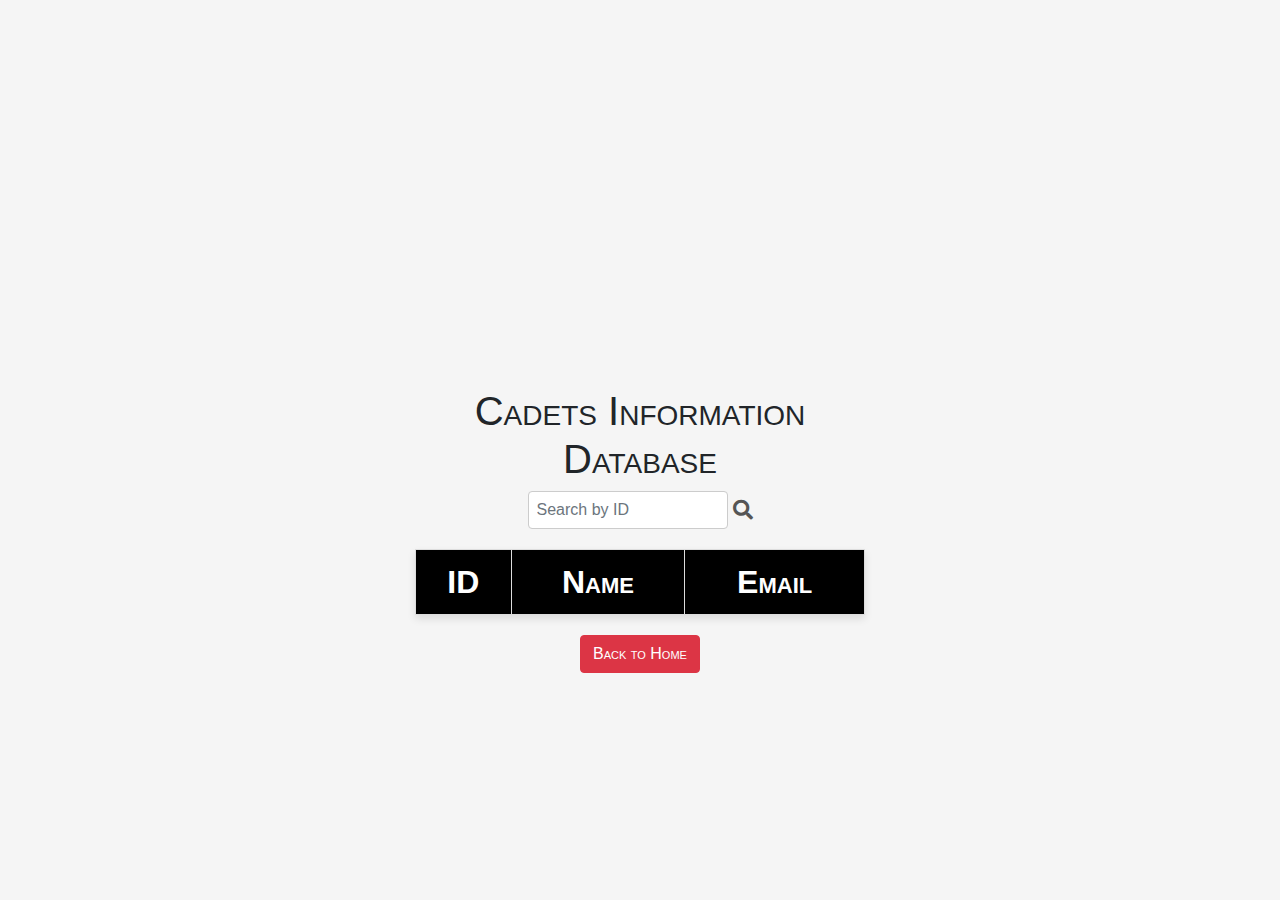
<file: cadetInfo.html>
<!DOCTYPE html>
<html lang="en">

<head>
    <meta charset="UTF-8">
    <meta name="viewport" content="width=device-width, initial-scale=1.0">
    <link rel="stylesheet" href="https://stackpath.bootstrapcdn.com/bootstrap/4.5.2/css/bootstrap.min.css">
    <link rel="stylesheet" href="https://cdnjs.cloudflare.com/ajax/libs/font-awesome/5.15.1/css/all.min.css">
    <style>
        body {
            font-family: 'Arial', sans-serif;
            margin: 0;
            padding: 0;
            display: flex;
            align-items: center;
            justify-content: center;
            min-height: 100vh;
            background-color: #f5f5f5;
        }

        #container {
            text-align: center;
        }

        #searchBox {
            display: flex;
            justify-content: center;
            align-items: center;
            margin-bottom: 15px;
        }

        #searchInput {
            width: 200px;
            padding: 8px;
            box-sizing: border-box;
            border: 1px solid #ccc;
            border-radius: 4px;
            margin-right: 5px;
        }

        #searchIcon {
            font-size: 20px;
            color: #555;
            cursor: pointer;
        }

        #data-table {
            width: 100%;
            border-collapse: collapse;
            margin-top: 20px;
            box-shadow: 0 4px 8px rgba(0, 0, 0, 0.1);

        }

        #data-table th,
        #data-table td {
            border: 1px solid #ddd;
            padding: 8px;
            text-align: left;
            transition: background-color 0.3s;
        }

        #data-table th {
            font-size: xx-large;
            background: black;
            color: white;
            text-align: center;
        }

        #data-table tr:hover {
            background-color: #e0e0e0;
        }
        #data{
            margin-top: 10rem;
            font-size: larger;
            font-stretch: condensed;
            font-variant-caps: petite-caps;
            font-family: 'Franklin Gothic Medium', 'Arial Narrow', Arial, sans-serif;
            width: 30rem;
        }
        .back-to-home {
            margin-top: 20px;
            text-align: center;
        }
    </style>
    <title>Cadets Information Database</title>
</head>

<body>
    <section id="data">
        <div id="container">
            <div class="col-md-12">
                <h1>Cadets Information Database</h1>
            <div id="searchBox">
                <input type="text" id="searchInput" class="form-control" placeholder="Search by ID" oninput="searchData()">
                <i class="fas fa-search" id="searchIcon" onclick="searchData()"></i>
            </div>
            <table class="table" id="data-table">
                <thead>
                    <tr>
                        <th>ID</th>
                        <th>Name</th>
                        <th>Email</th>
                    </tr>
                </thead>
                <tbody id="table-body"></tbody>
            </table>
            </div>
            <div class="back-to-home">
                <a href="index.html" class="btn btn-danger">Back to Home</a>
            </div>
        </div>
        
    </section>

    <script src="https://code.jquery.com/jquery-3.5.1.slim.min.js"></script>
    <script src="https://cdn.jsdelivr.net/npm/@popperjs/core@2.9.2/dist/umd/popper.min.js"></script>
    <script src="https://stackpath.bootstrapcdn.com/bootstrap/4.5.2/js/bootstrap.min.js"></script>

    <script>
        async function fetchData() {
            try {
                const response = await fetch('https://jsonplaceholder.typicode.com/comments');
                const data = await response.json();
                return data;
            } catch (error) {
                console.error('Error fetching data:', error);
            }
        }

        async function displayData() {
            const data = await fetchData();
            const tableBody = document.getElementById('table-body');

            if (data) {
                tableBody.innerHTML = '';
                data.forEach(person => {
                    const row = document.createElement('tr');
                    row.innerHTML = `<td>${person.id}</td>
                                      <td>${person.name}</td>
                                      <td>${person.email}</td>`;
                    tableBody.appendChild(row);
                });
            }
        }

        function searchData() {
            const searchTerm = document.getElementById('searchInput').value.trim();
            const tableBody = document.getElementById('table-body');

            fetchData().then(data => {
                const filteredData = data.filter(person =>
                    person.id.toString() === searchTerm
                );
                displaySearchResults(filteredData, tableBody);
            });
        }

        function displaySearchResults(data, container) {
            container.innerHTML = '';

            if (data.length === 0) {
                container.innerHTML = '<tr><td colspan="3">No results found.</td></tr>';
            } else {
                data.forEach(person => {
                    const row = document.createElement('tr');
                    row.innerHTML = `<td>${person.id}</td>
                                      <td>${person.name}</td>
                                      <td>${person.email}</td>`;
                    container.appendChild(row);
                });
            }
        }

        // Initial data load
        displayData();
    </script>
<!-- Code injected by live-server -->
<script>
	// <![CDATA[  <-- For SVG support
	if ('WebSocket' in window) {
		(function () {
			function refreshCSS() {
				var sheets = [].slice.call(document.getElementsByTagName("link"));
				var head = document.getElementsByTagName("head")[0];
				for (var i = 0; i < sheets.length; ++i) {
					var elem = sheets[i];
					var parent = elem.parentElement || head;
					parent.removeChild(elem);
					var rel = elem.rel;
					if (elem.href && typeof rel != "string" || rel.length == 0 || rel.toLowerCase() == "stylesheet") {
						var url = elem.href.replace(/(&|\?)_cacheOverride=\d+/, '');
						elem.href = url + (url.indexOf('?') >= 0 ? '&' : '?') + '_cacheOverride=' + (new Date().valueOf());
					}
					parent.appendChild(elem);
				}
			}
			var protocol = window.location.protocol === 'http:' ? 'ws://' : 'wss://';
			var address = protocol + window.location.host + window.location.pathname + '/ws';
			var socket = new WebSocket(address);
			socket.onmessage = function (msg) {
				if (msg.data == 'reload') window.location.reload();
				else if (msg.data == 'refreshcss') refreshCSS();
			};
			if (sessionStorage && !sessionStorage.getItem('IsThisFirstTime_Log_From_LiveServer')) {
				console.log('Live reload enabled.');
				sessionStorage.setItem('IsThisFirstTime_Log_From_LiveServer', true);
			}
		})();
	}
	else {
		console.error('Upgrade your browser. This Browser is NOT supported WebSocket for Live-Reloading.');
	}
	// ]]>
</script>
<!-- Code injected by live-server -->
<script>
	// <![CDATA[  <-- For SVG support
	if ('WebSocket' in window) {
		(function () {
			function refreshCSS() {
				var sheets = [].slice.call(document.getElementsByTagName("link"));
				var head = document.getElementsByTagName("head")[0];
				for (var i = 0; i < sheets.length; ++i) {
					var elem = sheets[i];
					var parent = elem.parentElement || head;
					parent.removeChild(elem);
					var rel = elem.rel;
					if (elem.href && typeof rel != "string" || rel.length == 0 || rel.toLowerCase() == "stylesheet") {
						var url = elem.href.replace(/(&|\?)_cacheOverride=\d+/, '');
						elem.href = url + (url.indexOf('?') >= 0 ? '&' : '?') + '_cacheOverride=' + (new Date().valueOf());
					}
					parent.appendChild(elem);
				}
			}
			var protocol = window.location.protocol === 'http:' ? 'ws://' : 'wss://';
			var address = protocol + window.location.host + window.location.pathname + '/ws';
			var socket = new WebSocket(address);
			socket.onmessage = function (msg) {
				if (msg.data == 'reload') window.location.reload();
				else if (msg.data == 'refreshcss') refreshCSS();
			};
			if (sessionStorage && !sessionStorage.getItem('IsThisFirstTime_Log_From_LiveServer')) {
				console.log('Live reload enabled.');
				sessionStorage.setItem('IsThisFirstTime_Log_From_LiveServer', true);
			}
		})();
	}
	else {
		console.error('Upgrade your browser. This Browser is NOT supported WebSocket for Live-Reloading.');
	}
	// ]]>
</script>
</body>

</html>
</file>
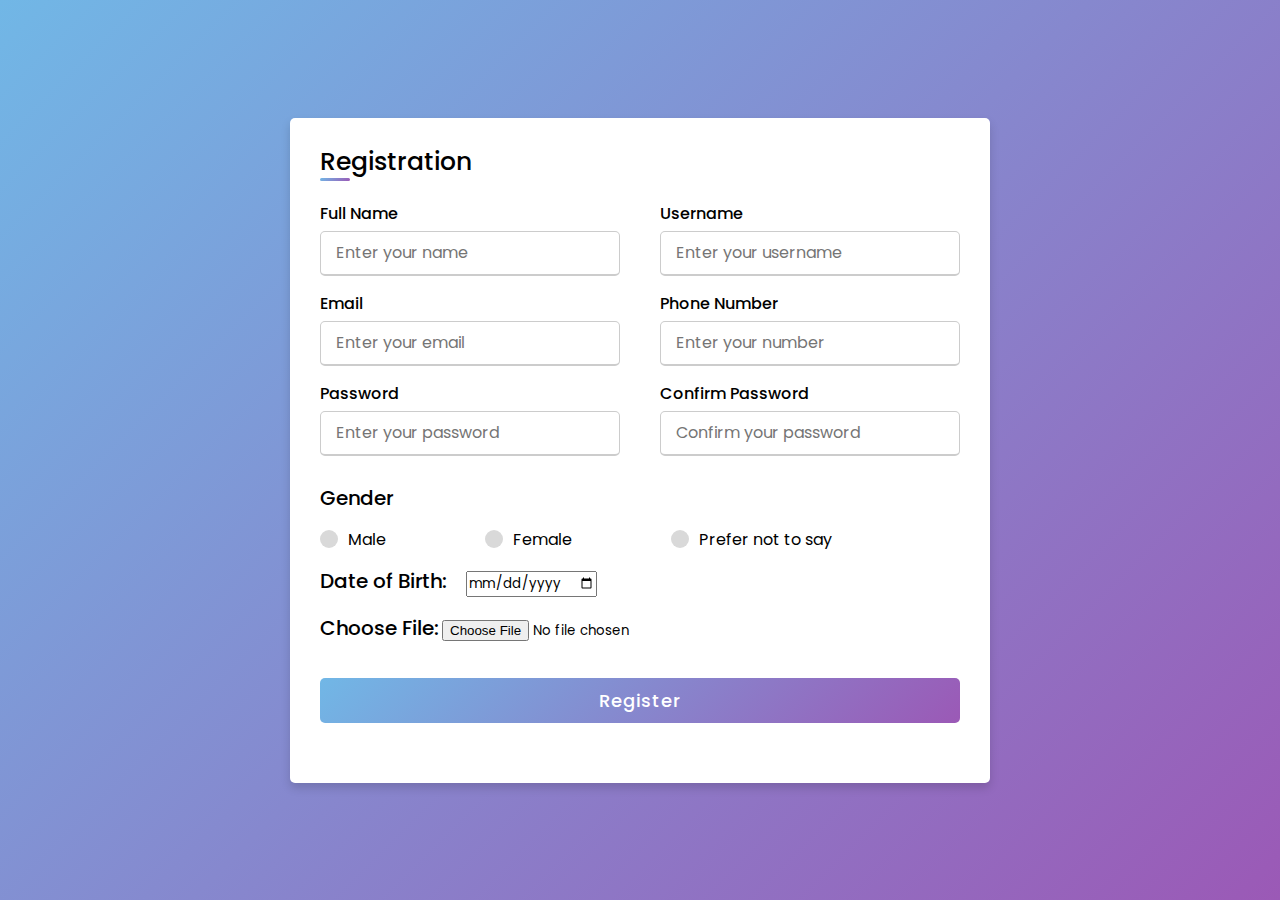
<file: reg.html>
<!DOCTYPE html>
<!-- Created By CodingLab - www.codinglabweb.com -->
<html lang="en" dir="ltr">
  <head>
    <meta charset="UTF-8">
    <title> Responsive Registration Form | CodingLab </title>
    <link rel="stylesheet" href="style.css">
     <meta name="viewport" content="width=device-width, initial-scale=1.0">
   </head>
   <style>
    @import url('https://fonts.googleapis.com/css2?family=Poppins:wght@200;300;400;500;600;700&display=swap');
*{
  margin: 0;
  padding: 0;
  box-sizing: border-box;
  font-family: 'Poppins',sans-serif;
}
body{
  height: 100vh;
  display: flex;
  justify-content: center;
  align-items: center;
  padding: 10px;
  background: linear-gradient(135deg, #71b7e6, #9b59b6);
}
.container{
  max-width: 700px;
  width: 100%;
  background-color: #fff;
  padding: 25px 30px;
  border-radius: 5px;
  box-shadow: 0 5px 10px rgba(0,0,0,0.15);
}
.container .title{
  font-size: 25px;
  font-weight: 500;
  position: relative;
}
.container .title::before{
  content: "";
  position: absolute;
  left: 0;
  bottom: 0;
  height: 3px;
  width: 30px;
  border-radius: 5px;
  background: linear-gradient(135deg, #71b7e6, #9b59b6);
}
.content form .user-details{
  display: flex;
  flex-wrap: wrap;
  justify-content: space-between;
  margin: 20px 0 12px 0;
}
form .user-details .input-box{
  margin-bottom: 15px;
  width: calc(100% / 2 - 20px);
}
form .input-box span.details{
  display: block;
  font-weight: 500;
  margin-bottom: 5px;
}
.user-details .input-box input{
  height: 45px;
  width: 100%;
  outline: none;
  font-size: 16px;
  border-radius: 5px;
  padding-left: 15px;
  border: 1px solid #ccc;
  border-bottom-width: 2px;
  transition: all 0.3s ease;
}
.user-details .input-box input:focus,
.user-details .input-box input:valid{
  border-color: #9b59b6;
}
 form .gender-details .gender-title{
  font-size: 20px;
  font-weight: 500;
 }
 form .category{
   display: flex;
   width: 80%;
   margin: 14px 0 ;
   justify-content: space-between;
 }
 form .category label{
   display: flex;
   align-items: center;
   cursor: pointer;
 }
 form .category label .dot{
  height: 18px;
  width: 18px;
  border-radius: 50%;
  margin-right: 10px;
  background: #d9d9d9;
  border: 5px solid transparent;
  transition: all 0.3s ease;
}
 #dot-1:checked ~ .category label .one,
 #dot-2:checked ~ .category label .two,
 #dot-3:checked ~ .category label .three{
   background: #9b59b6;
   border-color: #d9d9d9;
 }
 form input[type="radio"]{
   display: none;
 }
 form .button{
   height: 45px;
   margin: 35px 0
 }
 form .button input{
   height: 100%;
   width: 100%;
   border-radius: 5px;
   border: none;
   color: #fff;
   font-size: 18px;
   font-weight: 500;
   letter-spacing: 1px;
   cursor: pointer;
   transition: all 0.3s ease;
   background: linear-gradient(135deg, #71b7e6, #9b59b6);
 }
 form .button input:hover{
  /* transform: scale(0.99); */
  background: linear-gradient(-135deg, #71b7e6, #9b59b6);
  }
 @media(max-width: 584px){
 .container{
  max-width: 100%;
}
form .user-details .input-box{
    margin-bottom: 15px;
    width: 100%;
  }
  form .category{
    width: 100%;
  }
  .content form .user-details{
    max-height: 300px;
    overflow-y: scroll;
  }
  .user-details::-webkit-scrollbar{
    width: 5px;
  }
  }
  @media(max-width: 459px){
  .container .content .category{
    flex-direction: column;
  }
}
   </style>
<body>
  <div class="container">
    <div class="title">Registration</div>
    <div class="content">
      <form action="#">
        <div class="user-details">
          <div class="input-box">
            <span class="details">Full Name</span>
            <input type="text" placeholder="Enter your name" required>
          </div>
          <div class="input-box">
            <span class="details">Username</span>
            <input type="text" placeholder="Enter your username" required>
          </div>
          <div class="input-box">
            <span class="details">Email</span>
            <input type="text" placeholder="Enter your email" required>
          </div>
          <div class="input-box">
            <span class="details">Phone Number</span>
            <input type="text" placeholder="Enter your number" required>
          </div>
          <div class="input-box">
            <span class="details">Password</span>
            <input type="password" placeholder="Enter your password" required>
          </div>
          <div class="input-box">
            <span class="details">Confirm Password</span>
            <input type="password" placeholder="Confirm your password" required>
          </div>
        </div>
        <div class="gender-details">
          <input type="radio" name="gender" id="dot-1">
          <input type="radio" name="gender" id="dot-2">
          <input type="radio" name="gender" id="dot-3">
          <span class="gender-title">Gender</span>
          <div class="category">
            <label for="dot-1">
            <span class="dot one"></span>
            <span class="gender">Male</span>
          </label>
          <label for="dot-2">
            <span class="dot two"></span>
            <span class="gender">Female</span>
          </label>
          <label for="dot-3">
            <span class="dot three"></span>
            <span class="gender">Prefer not to say</span>
            </label>
          </div>
        </div>
        <div class="date">
            <label style="font-size: 20px;
            font-weight: 500;" for="dob">Date of Birth:</label>
    <input style="margin-left: 1rem;" type="date" id="dob" name="dob" required>
        </div>

        <div style="margin-top: 1rem;" class="file">
            <label style="font-size: 20px;
            font-weight: 500;" for="file">Choose File:</label>
            <input  type="file" id="file" name="file" accept=".jpg, .jpeg, .png">
        </div>
        <div class="button">
           
          <input id="successButton" type="submit" value="Register">
        </div>
      </form>
    </divs>
  </div>
  <script>
    // Function to handle button click
    document.getElementById("successButton").addEventListener("click", function() {
        // Redirect to home page (replace "home.html" with your actual home page URL)
        window.location.href = "index.html";
    });
</script>
</body>
</html>
</file>
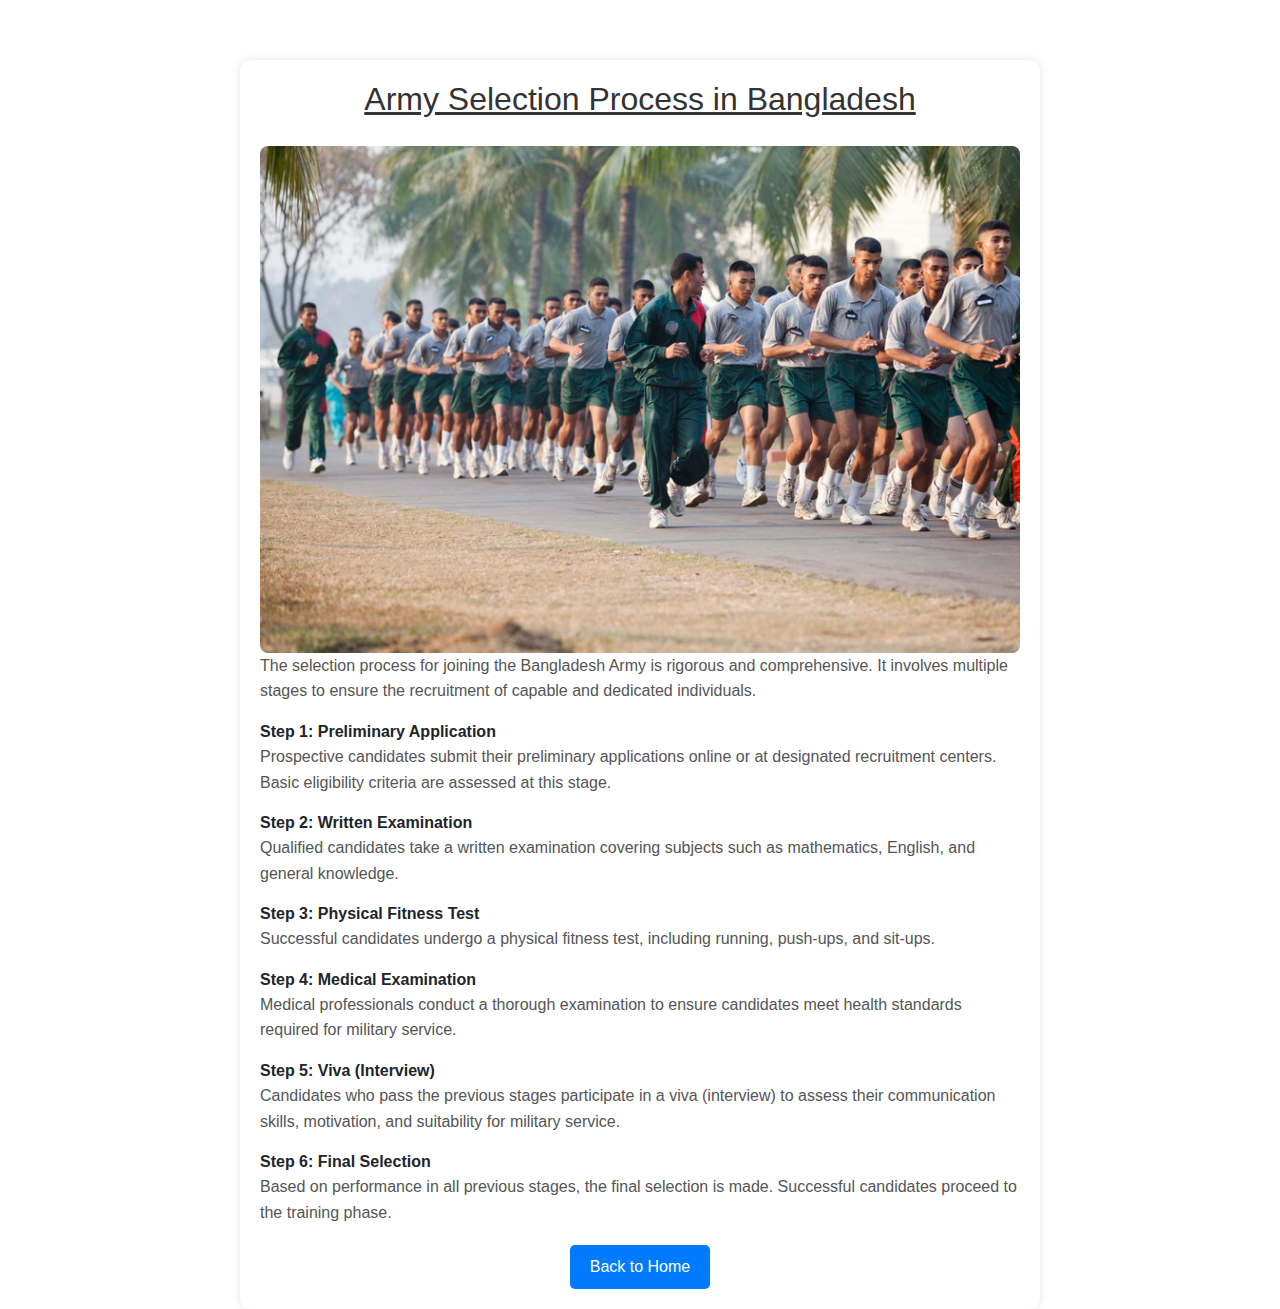
<file: selection.html>
<!DOCTYPE html>
<html lang="en">
<head>
    <meta charset="UTF-8">
    <meta name="viewport" content="width=device-width, initial-scale=1.0">
    <title>Army Selection Process</title>
    <!-- Bootstrap CSS link -->
    <link rel="stylesheet" href="https://stackpath.bootstrapcdn.com/bootstrap/4.5.2/css/bootstrap.min.css">
    <style>
        body {
            padding-top: 60px; /* Adjusted for fixed navbar */
        }

        .selection-process {
            background-color: #ffffff;
            padding: 20px;
            border-radius: 10px;
            box-shadow: 0 0 10px rgba(0, 0, 0, 0.1);
            text-align: left;
            max-width: 800px;
            margin: 0 auto;
        }

        h2 {
            color: #333;
        }

        p {
            line-height: 1.6;
            color: #555;
        }

        ul {
            list-style-type: none;
            padding: 0;
        }

        li {
            margin-bottom: 10px;
        }

        img {
            width: 100%;
            border-radius: 8px;
            margin-top: 20px;
        }

        .back-to-home {
            margin-top: 20px;
            text-align: center;
        }

        .back-to-home a {
            display: inline-block;
            padding: 10px 20px;
            background-color: #007bff;
            color: #fff;
            text-decoration: none;
            border-radius: 5px;
        }

        .back-to-home a:hover {
            background-color: #0056b3;
        }
    </style>
</head>
<body>

<div class="selection-process">
    <h2 style="text-align: center; font-family: 'Gill Sans', 'Gill Sans MT', Calibri, 'Trebuchet MS', sans-serif;"><u>Army Selection Process in Bangladesh</u></h2>
    <img src="imageAnimation/a15.jpg" alt="Army Selection Process Image">
    <p>The selection process for joining the Bangladesh Army is rigorous and comprehensive. It involves multiple stages to ensure the recruitment of capable and dedicated individuals.</p>

    <ul>
        <li><strong>Step 1: Preliminary Application</strong>
            <p>Prospective candidates submit their preliminary applications online or at designated recruitment centers. Basic eligibility criteria are assessed at this stage.</p>
        </li>

        <li><strong>Step 2: Written Examination</strong>
            <p>Qualified candidates take a written examination covering subjects such as mathematics, English, and general knowledge.</p>
        </li>

        <li><strong>Step 3: Physical Fitness Test</strong>
            <p>Successful candidates undergo a physical fitness test, including running, push-ups, and sit-ups.</p>
        </li>

        <li><strong>Step 4: Medical Examination</strong>
            <p>Medical professionals conduct a thorough examination to ensure candidates meet health standards required for military service.</p>
        </li>

        <li><strong>Step 5: Viva (Interview)</strong>
            <p>Candidates who pass the previous stages participate in a viva (interview) to assess their communication skills, motivation, and suitability for military service.</p>
        </li>

        <li><strong>Step 6: Final Selection</strong>
            <p>Based on performance in all previous stages, the final selection is made. Successful candidates proceed to the training phase.</p>
        </li>
    </ul>

    

    <!-- Back to Home button -->
    <div class="back-to-home">
        <a href="index.html">Back to Home</a>
    </div>
</div>

<!-- Bootstrap JS and Popper.js scripts -->
<script src="https://code.jquery.com/jquery-3.5.1.slim.min.js"></script>
<script src="https://cdn.jsdelivr.net/npm/@popperjs/core@2.5.2/dist/umd/popper.min.js"></script>
<script src="https://stackpath.bootstrapcdn.com/bootstrap/4.5.2/js/bootstrap.min.js"></script>

</body>
</html>
</file>
<file: style.css>
@import url("https://fonts.googleapis.com/css2?family=Poppins:wght@200;300;400;500;600;700;800;900&display=swap");
*{
    padding: 0;
    margin: 0;
    
}

.navbar-nav .nav-item {
    transition: background-color 0.3s ease-in-out, transform 0.3s ease-in-out;
}

.navbar-nav .nav-item:hover {
    background-color: #007bff; /* Set your desired hover background color */
    border-top-left-radius: 10px; /* Adjust the radius for the top-left corner */
    border-top-right-radius: 10px; /* Adjust the radius for the top-right corner */
    border-bottom-left-radius: 10px; /* Adjust the radius for the bottom-left corner */
    border-bottom-right-radius: 10px; /* Adjust the radius for the bottom-right corner */
    transform: scale(1.1); /* Adjust the scale factor for the transform effect */
}

.font{
    font-family: cursive;
    font-size: 26px;
}
.card-text{
    text-align: -webkit-match-parent;
}
.card-title{
    text-align: center;
    font-size: x-large;
    font-weight: bold;
    font-family: fantasy;
}
.latesstNews{
    margin-top: 2rem;
    margin-left: 1.2rem;
}
.heading{
    text-align: center;
    font-family: 'Courier New', Courier, monospace;
    font-weight: bold;
}
.historyText{
    text-align: justify;
}
.btn-container {
    display: flex;
    justify-content: center;
    align-items: center;
}
marquee img{
    
width: 18rem;
    
height: 13rem;
    
border: 2px solid brown;
    
border-radius: 1rem;
}

#activities{

margin-top: 5rem;
}
.act{
    
text-align: center;
    
font-family: cursive;
}
/* #footer {
    background: linear-gradient(to right, #4CAF50, #2196F3);
    padding: 20px 0;
    text-align: center;
    color: #ffffff; 
}


#map {
    width: 100%;
    height: 300px; 
} */
#myFooter{
    display: flex;
    
    justify-content: flex-end;
    align-items: flex-end;
    min-height: 90vh;
  }
  
  .footer {
    position: relative;
    width: 100%;
    background: #3586ff;
    min-height: 100px;
    padding: 20px 50px;
    display: flex;
    justify-content: center;
    align-items: center;
    flex-direction: column;
  }
  
  .social-icon,
  .menu {
    position: relative;
    display: flex;
    justify-content: center;
    align-items: center;
    margin: 10px 0;
    flex-wrap: wrap;
  }
  
  .social-icon__item,
  .menu__item {
    list-style: none;
  }
  
  .social-icon__link {
    font-size: 2rem;
    color: #fff;
    margin: 0 10px;
    display: inline-block;
    transition: 0.5s;
  }
  .social-icon__link:hover {
    transform: translateY(-10px);
  }
  
  .menu__link {
    font-size: 1.2rem;
    color: #fff;
    margin: 0 10px;
    display: inline-block;
    transition: 0.5s;
    text-decoration: none;
    opacity: 0.75;
    font-weight: 300;
  }
  
  .menu__link:hover {
    opacity: 1;
  }
  
  .footer p {
    color: #fff;
    margin: 15px 0 10px 0;
    font-size: 1rem;
    font-weight: 300;
  }
  
  .wave {
    position: absolute;
    top: -100px;
    left: 0;
    width: 100%;
    height: 100px;
    background: url("https://i.ibb.co/wQZVxxk/wave.png");
    background-size: 1000px 100px;
  }
  
  .wave#wave1 {
    z-index: 1000;
    opacity: 1;
    bottom: 0;
    animation: animateWaves 4s linear infinite;
  }
  
  .wave#wave2 {
    z-index: 999;
    opacity: 0.5;
    bottom: 10px;
    animation: animate 4s linear infinite !important;
  }
  
  .wave#wave3 {
    z-index: 1000;
    opacity: 0.2;
    bottom: 15px;
    animation: animateWaves 3s linear infinite;
  }
  
  .wave#wave4 {
    z-index: 999;
    opacity: 0.7;
    bottom: 20px;
    animation: animate 3s linear infinite;
  }
  
  @keyframes animateWaves {
    0% {
      background-position-x: 1000px;
    }
    100% {
      background-positon-x: 0px;
    }
  }
  
  @keyframes animate {
    0% {
      background-position-x: -1000px;
    }
    100% {
      background-positon-x: 0px;
    }
  }
  




#cader{
    margin-top: 2rem;
    text-align: center;
    font-family: 'Courier New', Courier, monospace;
    font-weight: bold;
}

#others{
    background-color: #eceff1;
    padding: 2rem;
}
.btn{
    display: flex;
    justify-content: center;
}
#select{font-size: larger;text-align: center;font-weight: 400;}



/* navbar work*/

body {
    padding-top: 4rem;
    /* box-shadow: 0px 0px 10px rgba(0, 0, 0, 0.1);  */
 
}

.navbar {
    position: fixed;
    width: 100%;
    z-index: 1000; 
    transition: background-color 0.3s; 
    top: 0; 
}
/* Your existing styles */
    
.navbar {
    transition: background-color 0.5s ease-in; /* Set the transition duration and timing function */
}

.navbar.transparent {
    background-color: #a9b2c3 !important; /* Adjust the color and opacity (last value) as needed */
}


/* Add this style for a smooth scroll effect */
html {
    scroll-behavior: smooth;
}


.container-fluid {
    padding: 20px;
}

/* Featured Section Styles */
.featured-section {
    border-radius: 8px;
    overflow: hidden;
}

.featured-item {
    position: relative;
    overflow: hidden;
    box-shadow: 0 0 20px rgba(0, 0, 0, 0.1);
    padding: 1rem;
}

.featured-image {
    width: 100%;
    height: auto;
    border-radius: 8px 8px 8px 8px;
}

.featured-overlay {
    position: absolute;
    top: 0;
    left: 0;
    width: 100%;
    height: 100%;
}

.featured-content {
    position: var(--isOverlay,absolute);
    bottom: 2rem;
    left: 2rem;
    color: #ffffff;
    z-index: 1;
}

.featured-title {
    font-size: 24px;
    font-weight: bold;
    margin-bottom: 10px;
}

.featured-description {
    font-size: 14px;
}



/* Latest News Sidebar Styles */
.latest-news-sidebar {
    background-color: #ffffff;
    padding: 15px;
    margin-top: 20px;
    border-radius: 8px;
    
}
#featuredHead{
    
text-align: center;
    
margin-top: 2rem;
    
border-bottom: 3px solid mediumslateblue;
    
width: 2rem;
    
margin-left: 1rem;
}

#slider {
    margin-top: 20px;
}

.carousel-inner img {
    width: 100%;
    height: auto;
}
.sliderHead{
    margin-top: 2rem;
}

#specialFeatures {
    padding: 50px 0;
    background-color: #f8f9fa;
}

.feature-card {
    margin-bottom: 20px;
    box-shadow: 0 4px 8px rgba(0, 0, 0, 0.1);
    transition: box-shadow 0.3s ease-in-out;
}

.feature-card:hover {
    box-shadow: 0 8px 16px rgba(0, 0, 0, 0.2);
}

.feature-card img {
    max-width: 100%;
    height: auto;
}

.feature-card .card-body {
    padding: 20px;
}
#historySection {
    padding: 50px 0;
    background-color: #f8f9fa;
}

.history-item {
    margin-bottom: 30px;
}

.history-item img {
    max-width: 100%;
    height: auto;
    border-radius: 8px;
    margin-bottom: 15px;
}

.history-item .details {
    text-align: center;
}
.custom-list {
    list-style-type: none;
    padding: 0;
}

.custom-list-item {
    background-color: #e6e6e6; /* Slightly darker background color */
    padding: 15px;
    margin-bottom: 15px;
    border-radius: 8px;
}

.custom-list-item h4 {
    color: #004080; /* Dark blue text color for headings */
}

.custom-list-item p {
    color: #333; /* Dark gray text color for paragraphs */
}


#history {
    background-color: #ffffff; /* White container background */
    padding: 30px;
    border-radius: 8px;
    box-shadow: 0 0 15px rgba(0, 0, 0, 0.1);
    margin-top: 30px;
    margin-bottom: 30px;
}

.section-heading {
    color: #004080; /* Dark blue text color for section headings */
    font-size: 28px;
    margin-bottom: 20px;
}

.paragraph {
    color: #333; /* Dark gray text color for paragraphs */
    font-size: 16px;
    line-height: 1.6;
    margin-bottom: 20px;
}
.photo-card {
    position: relative;
    overflow: hidden;
    margin-bottom: 20px;
}

.photo-card img {
    width: 100%;
    height: auto;
    transition: transform 0.3s ease;
}

.photo-card:hover img {
    transform: scale(1.2);
}

.card-overlay {
    position: absolute;
    top: 0;
    left: 0;
    width: 100%;
    height: 100%;
    background-color: rgba(0, 0, 0, 0.7);
    opacity: 0;
    transition: opacity 0.3s ease;
    display: flex;
    flex-direction: column;
    justify-content: center;
    align-items: center;
}

.photo-card:hover .card-overlay {
    opacity: 1;
}

.card-details {
    color: #004080;
    text-align: center;
}
.chief-of-army-staff-note {
    border: 1px solid #ddd;
    border-radius: 8px;
    overflow: hidden;
    margin: 20px;
    box-shadow: 0 4px 8px rgba(0, 0, 0, 0.1);
}

.chief-of-army-staff-note img {
    width: 100%;
    height: auto;
    border-bottom: 1px solid #ddd;
}

.chief-of-army-staff-note .content {
    padding: 20px;
}

.chief-of-army-staff-note h3 {
    font-size: 24px;
    margin-bottom: 10px;
}

.chief-of-army-staff-note p {
    font-size: 16px;
    color: #555;
}

.see-more-link {
    display: inline-block;
    margin-top: 10px;
    color: #007bff;
    text-decoration: none;
}
#chartMy {
    font-family: 'Arial', sans-serif;
    margin: 0;
    padding: 0;
    display: flex;
    flex-direction: column;
    align-items: center;
    justify-content: center;
    min-height: 100vh;
    
}

canvas {
    max-width: 80%;
    box-shadow: 0 4px 8px rgba(0, 0, 0, 0.1);
    border-radius: 8px;
    background-color: #fff;
}

#chart-description {
    margin-top: 20px;
    text-align: center;
    font-size: 16px;
    color: #555;
}
#otherChief {
    font-family: 'Arial', sans-serif;
    
}

.card {
    margin: 20px;
}

.card img {
    max-width: 100%;
    height: auto;
}

.card-content {
    padding: 20px;
}

.card-content h3 {
    font-size: 20px;
    margin-bottom: 10px;
}

.card-content p {
    font-size: 16px;
    color: #555;
    margin-bottom: 15px;
}

.see-more-btn {
    display: block;
    text-align: center;
    text-decoration: none;
    color: #007bff;
    font-weight: bold;
    padding: 10px 0;
    transition: background-color 0.3s;
}

.see-more-btn:hover {
    background-color: #f5f5f5;
}
#pieImage{
height: 21rem;
width: 20rem;
}

/* #bongo{
    font-family: 'Arial', sans-serif;
    display: flex;
    align-items: center;
    justify-content: center;
    height: 100vh;
    margin: 0;
}

#bongo.card {
    display: flex;
    box-shadow: 0 4px 8px rgba(0, 0, 0, 0.1);
    border-radius: 8px;
    overflow: hidden;
    width: 300px;
    max-width: 100%;
}

#bongo.card img {
    width: 100px;
    height: 100%;
    object-fit: cover;
}

#bongo.card-content {
    padding: 20px;
    background-color: #f9f9f9;
    flex: 1;
    display: flex;
    flex-direction: column;
    justify-content: space-between;
}

#bongo h2, p {
    margin: 0;
    color: #333;
} */
/* + icon card */
.custom-card {
    border: 1px solid #ccc;
    border-radius: 10px;
    margin: 0;
    overflow: hidden;
    transition: all 0.3s;
    color: black;
    width: 100%;
}

.custom-card:hover {
    box-shadow: 0 0 10px rgba(0, 0, 0, 0.1);
}

.card-body {
    padding: 20px;
}

.card-title {
    font-size: 20px;
    font-weight: bold;
    margin-bottom: 10px;
}

.card-content-main {
    display: none;
}

.card-content-main.show {
    display: block;
}

.expand-icon {
    cursor: pointer;
    color: #007bff;
    font-size: 24px;
    position: absolute;
    top: 10px;
    right: 10px;
    transform: scale(1.2) ease-in-out;
    transition: transform 0.3s;
}

.expand-icon.rotate {
    transform: rotate(45deg);
}

/* end + icon card */
/* army */
.military-links {
    display: flex;
    justify-content: space-between;
    list-style-type: none;
    padding: 0;
    text-align: center;
    margin-top: 1rem;
}

.military-links li {
    text-decoration: none;
    margin-bottom: 10px;
}

.military-links-left {
    flex: 1;
    padding-right: 10px;
    text-decoration: none;
}

.military-links-right {
    flex: 1;
    padding-left: 10px;
}


/* end army */

.read-more-btn {
    background-color: #4caf50;
    color: #fff;
    padding: 8px 12px;
    border: none;
    border-radius: 4px;
    cursor: pointer;
    align-self: flex-end;
    text-decoration: none;
}

.read-more-btn:hover {
    background-color: #45a049;
}

#myBtn {
    display: none;
    position: fixed;
    bottom: 20px;
    right: 20px;
    background-color: black;
    color: white;
    border: none;
    border-radius: 5px;
    padding: 10px;
    cursor: pointer;
    transition: background-color 0.3s ease-in-out; /* Add transition for smooth color change */
  }
  
  #myBtn:hover {
    background-color: #0056b3;
  }
  .featured-item:hover img {
    transform: scale(1.1);
  }
  .featured-item img {
    transition: transform 0.1s ease-in-out;
  }
  .featured-overlay {
    position: absolute;
    top: 0;
    left: 0;
    width: 100%;
    height: 100%;
    background: rgba(0, 0, 0, 0.5);
    opacity: 0;
    transition: opacity 0.1s ease-in-out;
  }
  #preloader{
    background:#000 url(images/final.gif) no-repeat center center;
    background-size: 15%;
    height: 100vh;
    width: 100%;
    position: fixed;
    z-index: 100;
  }
  h1 h2{
    font-size: 1rem;
  }
  .sliderHead h2 .highlight {
    border-bottom: 3px solid mediumpurple; /* Replace your_color_here with the desired color */
     /* Adjust the padding as needed */
}

.latesstNews h2 .highlight {
    border-bottom: 3px solid mediumpurple; /* Replace your_color_here with the desired color */
}
/* bg section */
/* #mainFirstSection{
    background-image: url('bgimage/bg5.jpg');
    background-size: cover;
    background-position: center;
    color: #fff; 
}

.section-content {
    padding: 150px 0; 
}

.logo {
    max-width: 100%;
    height: auto;
    margin-bottom: 20px;
}

.card {
    background-color: rgba(255, 255, 255, 0.8); 
    padding: 20px;
    margin-bottom: 20px;
}

.icons {
    display: flex;
    align-items: center;
    justify-content: flex-end;
    margin-bottom: 20px;
}

.icons a {
    color: #fff;
    text-decoration: none;
    margin-right: 10px; 
}

.heading {
    font-size: 36px;
    font-weight: bold;
    margin-bottom: 20px;
}

.search-icon {
    color: #fff;
}

.see-more {
    background-color: #fff;
    color: #000;
    border: none;
    padding: 10px 20px;
    border-radius: 5px;
    text-decoration: none;
    display: inline-block;
    margin-top: 10px;
}
 */
/* Change the scrollbar track */
::-webkit-scrollbar {
    width: 12px;
}

/* Change the scrollbar handle (thumb) */
::-webkit-scrollbar-thumb {
    background-color: #222222; /* Set your desired color */
    border-radius: 10px;
}

/* Change the scrollbar handle on hover */
::-webkit-scrollbar-thumb:hover {
    background-color: #333; /* Set your desired hover color */
}
/* Change the scrollbar track (background) color */
::-webkit-scrollbar-track {
    background-color: #a9b2c3; /* Set your desired background color */
}




/* media quaries for responsiveness */
@media(max-width:768px){
    nav{
        text-align: center;
    }
    #mainFeature{
        border-right: none;
    }
    #borderId{
        border-right: none;
    }
   
}
</file>
